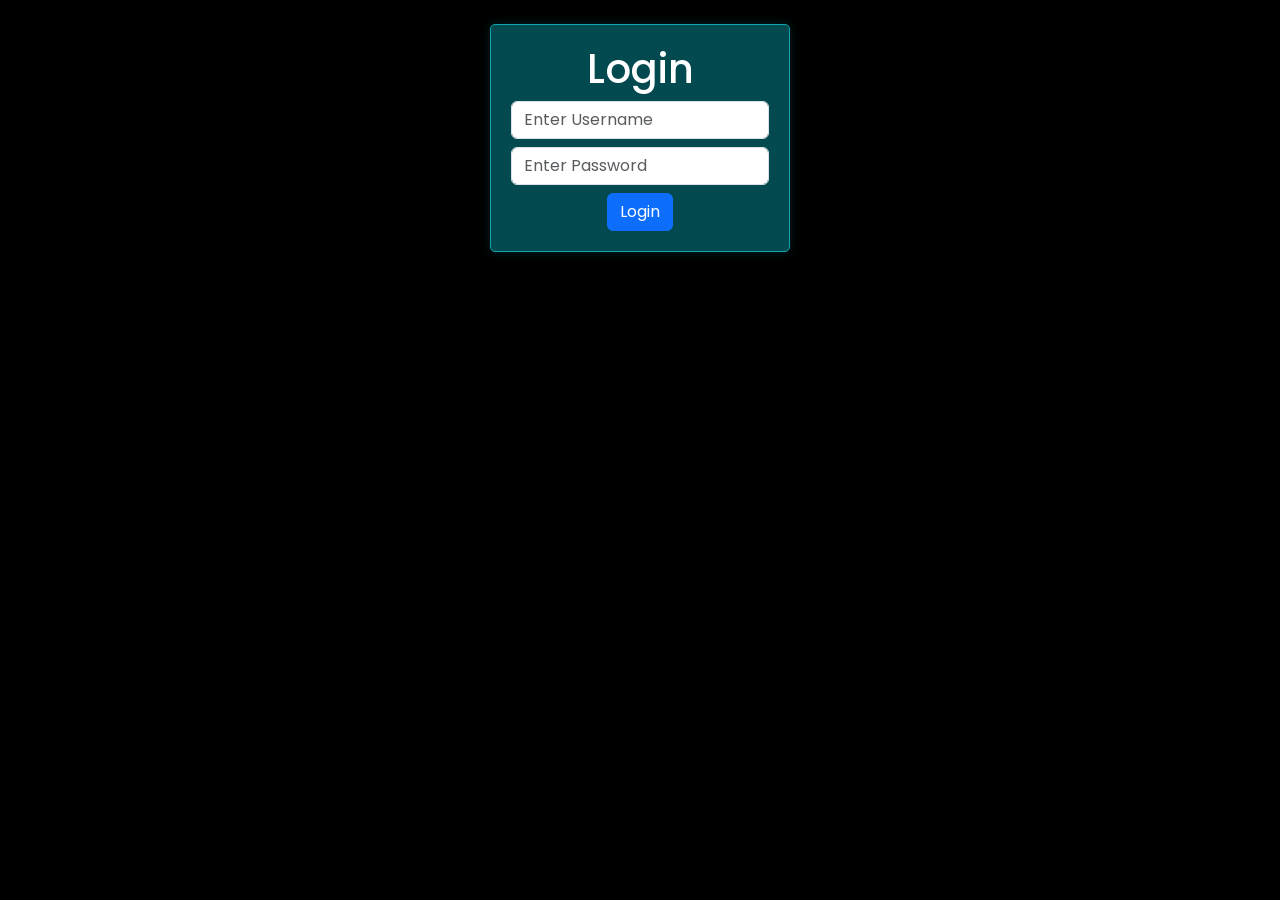
<file: index.html>
<!DOCTYPE html>
<html lang="en">
<head>
    <meta charset="UTF-8">
    <meta name="viewport" content="width=device-width, initial-scale=1.0">
    <title>Login - Finance Dashboard</title>
    <link rel="stylesheet" href="assets/css/bootstrap.min.css">
    <link rel="stylesheet" href="assets/css/styles.css">
	<link href="https://fonts.googleapis.com/css2?family=Poppins:wght@300;400;600;700&display=swap" rel="stylesheet">
</head>
<body>

    <div class="container mt-4 login-container">
        <h1>Login</h1>
        <input type="text" id="username" class="form-control mb-2" placeholder="Enter Username">
        <input type="password" id="password" class="form-control mb-2" placeholder="Enter Password">       
        <button class="btn btn-primary" onclick="login()">Login</button>
    </div>

    <script src="assets/js/js.cookie.min.js"></script>
    <script>
        function login() {
    const username = document.getElementById("username").value;
    const password = document.getElementById("password").value;

    if (username === "admin" && password === "password123") {
        Cookies.set("loggedIn", "true", { expires: 1 });
        localStorage.setItem("username", username); // ✅ Store username for dashboard
        window.location.href = "dashboard.html"; // ✅ Redirect to Dashboard
    } else {
        alert("Invalid Username or Password");
    }
}
    </script>
</body>
</html>
</file>
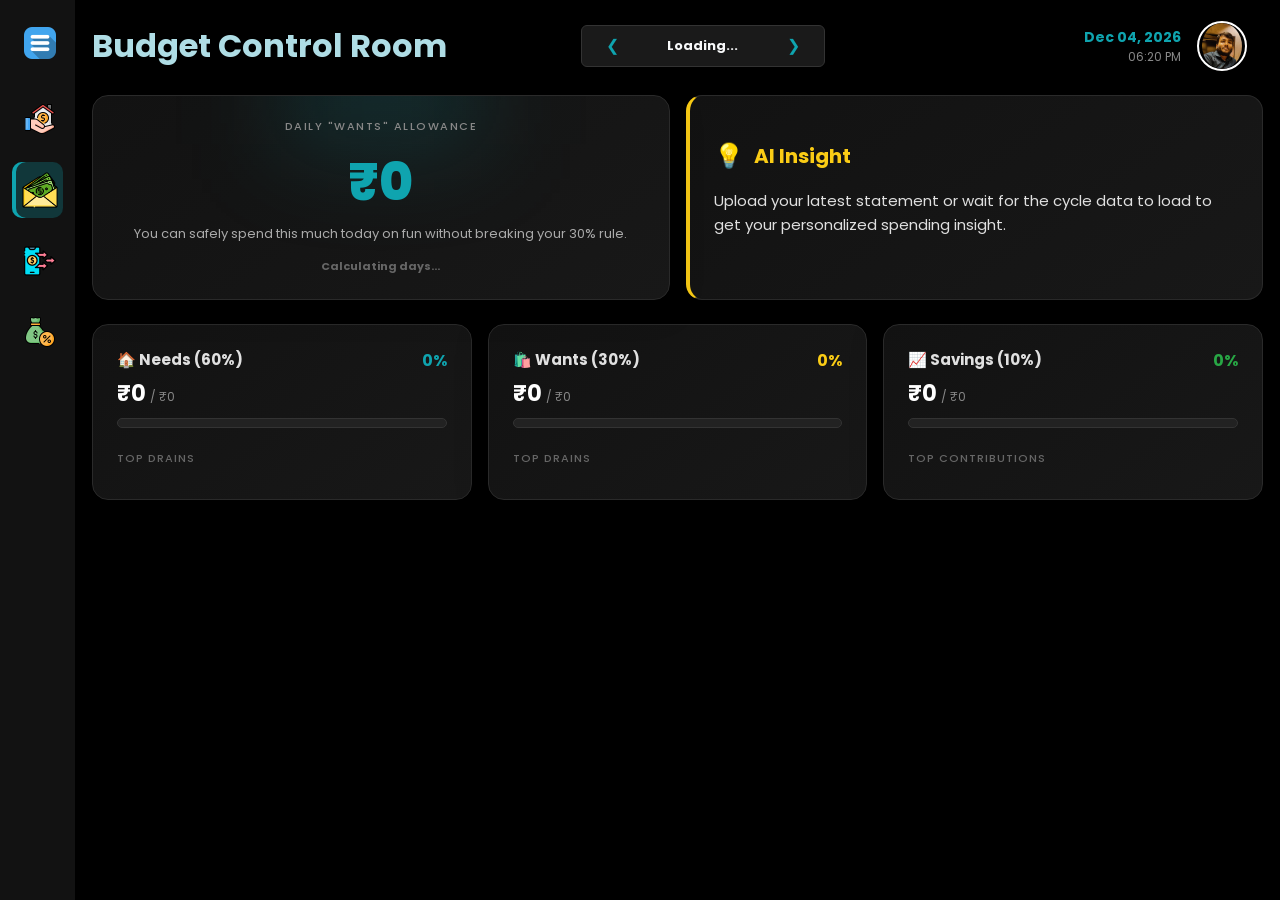
<file: budget.html>
<!DOCTYPE html>
<html lang="en">
<head>
    <meta charset="UTF-8">
    <meta name="viewport" content="width=device-width, initial-scale=1.0">
    <title>Budget Control Room</title>
    <link rel="stylesheet" href="assets/css/bootstrap.min.css">
    <link rel="stylesheet" href="assets/css/styles.css">
    <link rel="stylesheet" href="assets/css/sidebar.css">
	<link href="https://fonts.googleapis.com/css2?family=Poppins:wght@300;400;600;700&display=swap" rel="stylesheet">
    <style>
        .neo-card {
            background: linear-gradient(145deg, #121212, #181818); 
            border: 1px solid #2a2a2a; 
            border-radius: 16px; 
            box-shadow: 0 8px 32px rgba(0,0,0,0.3);
        }
        .heat-bar-container {
            background: rgba(255,255,255,0.03);
            border: 1px solid #222;
            padding: 12px;
            border-radius: 8px;
            margin-bottom: 8px;
        }
        .mini-progress {
            height: 4px; 
            background-color: #333; 
            border-radius: 5px; 
            margin-top: 6px;
        }
    </style>
</head>
<body class="dark-theme">

<div class="sidebar">
    <div class="menu-button-wrapper">
        <button class="menu-button">
            <img src="icons/menu.png" alt="Menu Icon" class="icon"> <span>Menu</span>
        </button>
    </div>
    <ul>
        <li><a href="dashboard.html"><img src="icons/dashboard.png" alt="Dashboard Icon" class="icon"> <span>Dashboard</span></a></li>
        <li><a href="budget.html" class="active"><img src="icons/salary.png" alt="Budget Icon" class="icon"> <span>Budget Control</span></a></li>
        <li><a href="transaction.html"><img src="icons/transactions.png" alt="Transactions Icon" class="icon"> <span>Transaction Tables</span></a></li>
        <li><a href="society.html"><img src="icons/society.png" alt="Society Icon" class="icon"> <span>Society Cutting</span></a></li>
    </ul>
</div>

<div class="main-content" id="mainContent">
    <div class="container-fluid mt-2"> 
        
        <div class="d-flex justify-content-between align-items-center mb-4 pt-2 pe-3">
            <h2 style="font-weight: 700; color: #AFDDE5; margin: 0;">Budget Control Room</h2>
            
            <div class="d-flex align-items-center px-3 py-1 rounded" style="background: #1A1A1A; border: 1px solid #333; box-shadow: 0 4px 10px rgba(0,0,0,0.2);">
                <button id="prevMonth" class="btn btn-sm border-0" style="color: #0FA4AF; font-size: 16px;">&#10094;</button>
                <div id="currentMonthDisplay" class="text-center text-light mx-3" style="font-size: 13px; font-weight: bold; min-width: 120px;">Loading...</div>
                <button id="nextMonth" class="btn btn-sm border-0" style="color: #0FA4AF; font-size: 16px;">&#10095;</button>
            </div>

            <div class="col-md-3 text-end d-flex justify-content-end align-items-center gap-3">
				<div class="text-end d-none d-sm-block">
				<div id="systemDate" style="font-size: 14px; font-weight: bold; color: #0FA4AF;"></div>
				<div id="systemTime" style="font-size: 12px; color: #888;"></div>
				</div>
				<div style="position: relative;">
					<button class="profile-btn" id="profileButton">
					<img src="icons/your-profile.jpg" alt="Profile" style="width: 40px; border-radius: 50%;">
					</button>
					<div class="profile-dropdown" id="profileDropdown">
						<p id="usernameDisplay">User Name</p>
						<button class="logout-button" id="logoutBtn">Logout</button>
					</div>
				</div>
			</div>
        </div>

        <div id="customCalendar" style="display: none;"></div>

        <div class="row gx-3 mb-4 align-items-stretch">
            <div class="col-md-6 mb-3 mb-md-0">
                <div class="neo-card p-4 h-100 text-center d-flex flex-column justify-content-center" style="position: relative; overflow: hidden;">
                    <div style="position: absolute; top: -50px; left: 50%; transform: translateX(-50%); width: 200px; height: 100px; background: rgba(15, 164, 175, 0.2); filter: blur(50px);"></div>
                    <h6 style="color: #888; text-transform: uppercase; letter-spacing: 1.5px; font-size: 11px; z-index: 1;">Daily "Wants" Allowance</h6>
                    <h1 id="safeToSpendTxt" style="color: #0FA4AF; font-size: 52px; font-weight: 800; margin: 10px 0; z-index: 1;">₹0</h1>
                    <p style="color: #aaa; font-size: 13px; margin: 0; z-index: 1;">You can safely spend this much today on fun without breaking your 30% rule.</p>
                    <div id="cycleDaysTxt" style="font-size: 11px; color: #666; margin-top: 15px; font-weight: bold; z-index: 1;">Calculating days...</div>
                </div>
            </div>
            
            <div class="col-md-6">
                <div class="neo-card p-4 h-100 d-flex flex-column justify-content-center" style="border-left: 4px solid #FACC15;">
                    <h5 style="color: #FACC15; font-weight: 700; display: flex; align-items: center; gap: 10px;">
                        <span style="font-size: 24px;">💡</span> AI Insight
                    </h5>
                    <p id="insightTxt" style="color: #E0E0E0; font-size: 15px; line-height: 1.6; margin-top: 10px;">
                        Upload your latest statement or wait for the cycle data to load to get your personalized spending insight.
                    </p>
                </div>
            </div>
        </div>

        <div class="row gx-3">
            <div class="col-md-4 mb-3">
                <div class="neo-card p-4 h-100">
                    <div class="d-flex justify-content-between align-items-center mb-1">
                        <span style="color: #E0E0E0; font-size: 15px; font-weight: 700;">🏠 Needs (60%)</span>
                        <span id="needsPct" style="color: #0FA4AF; font-weight: bold;">0%</span>
                    </div>
                    <div class="mb-2">
                        <span id="spentNeedsTxt" style="color: #FFF; font-size: 22px; font-weight: 700;">₹0</span>
                        <span id="limitNeedsTxt" style="color: #888; font-size: 12px;"> / ₹0</span>
                    </div>
                    <div class="progress mb-4" style="height: 10px; background-color: #222; border-radius: 10px; border: 1px solid #333;">
                        <div id="barNeeds" class="progress-bar" style="width: 0%; background: linear-gradient(90deg, #0FA4AF, #00d2ff); box-shadow: 0 0 10px rgba(15,164,175,0.4);"></div>
                    </div>
                    <h6 style="color: #666; font-size: 11px; text-transform: uppercase; letter-spacing: 1px; margin-bottom: 10px;">Top Drains</h6>
                    <div id="needsList"></div>
                </div>
            </div>

            <div class="col-md-4 mb-3">
                <div class="neo-card p-4 h-100">
                    <div class="d-flex justify-content-between align-items-center mb-1">
                        <span style="color: #E0E0E0; font-size: 15px; font-weight: 700;">🛍️ Wants (30%)</span>
                        <span id="wantsPct" style="color: #FACC15; font-weight: bold;">0%</span>
                    </div>
                    <div class="mb-2">
                        <span id="spentWantsTxt" style="color: #FFF; font-size: 22px; font-weight: 700;">₹0</span>
                        <span id="limitWantsTxt" style="color: #888; font-size: 12px;"> / ₹0</span>
                    </div>
                    <div class="progress mb-4" style="height: 10px; background-color: #222; border-radius: 10px; border: 1px solid #333;">
                        <div id="barWants" class="progress-bar" style="width: 0%; background: linear-gradient(90deg, #FACC15, #ff9f43); box-shadow: 0 0 10px rgba(250,204,21,0.4);"></div>
                    </div>
                    <h6 style="color: #666; font-size: 11px; text-transform: uppercase; letter-spacing: 1px; margin-bottom: 10px;">Top Drains</h6>
                    <div id="wantsList"></div>
                </div>
            </div>

            <div class="col-md-4 mb-3">
                <div class="neo-card p-4 h-100">
                    <div class="d-flex justify-content-between align-items-center mb-1">
                        <span style="color: #E0E0E0; font-size: 15px; font-weight: 700;">📈 Savings (10%)</span>
                        <span id="savingsPct" style="color: #28A745; font-weight: bold;">0%</span>
                    </div>
                    <div class="mb-2">
                        <span id="spentSavingsTxt" style="color: #FFF; font-size: 22px; font-weight: 700;">₹0</span>
                        <span id="limitSavingsTxt" style="color: #888; font-size: 12px;"> / ₹0</span>
                    </div>
                    <div class="progress mb-4" style="height: 10px; background-color: #222; border-radius: 10px; border: 1px solid #333;">
                        <div id="barSavings" class="progress-bar" style="width: 0%; background: linear-gradient(90deg, #28A745, #20c997); box-shadow: 0 0 10px rgba(40,167,69,0.4);"></div>
                    </div>
                    <h6 style="color: #666; font-size: 11px; text-transform: uppercase; letter-spacing: 1px; margin-bottom: 10px;">Top Contributions</h6>
                    <div id="savingsList"></div>
                </div>
            </div>
        </div>

    </div>
<script>
// Clock Script
function updateDateTime() {
    const now = new Date();
    const dateOptions = { day: '2-digit', month: 'short', year: 'numeric' };
    const timeOptions = { hour: '2-digit', minute: '2-digit', hour12: true };
    const sysDate = document.getElementById("systemDate");
    const sysTime = document.getElementById("systemTime");
    if (sysDate) sysDate.textContent = now.toLocaleDateString('en-US', dateOptions);
    if (sysTime) sysTime.textContent = now.toLocaleTimeString('en-US', timeOptions);
}
setInterval(updateDateTime, 1000);
updateDateTime();
</script>
<script src="assets/js/main/profile-btn.js"></script>
<script src="assets/js/js.cookie.min.js"></script>
<script src="assets/js/xlsx.full.min.js"></script>
<script src="assets/js/main/calendar.js"></script> 
<script src="assets/js/main/app.js"></script>
<script src="assets/js/main/budget.js"></script> 

</body>
</html>
</file>
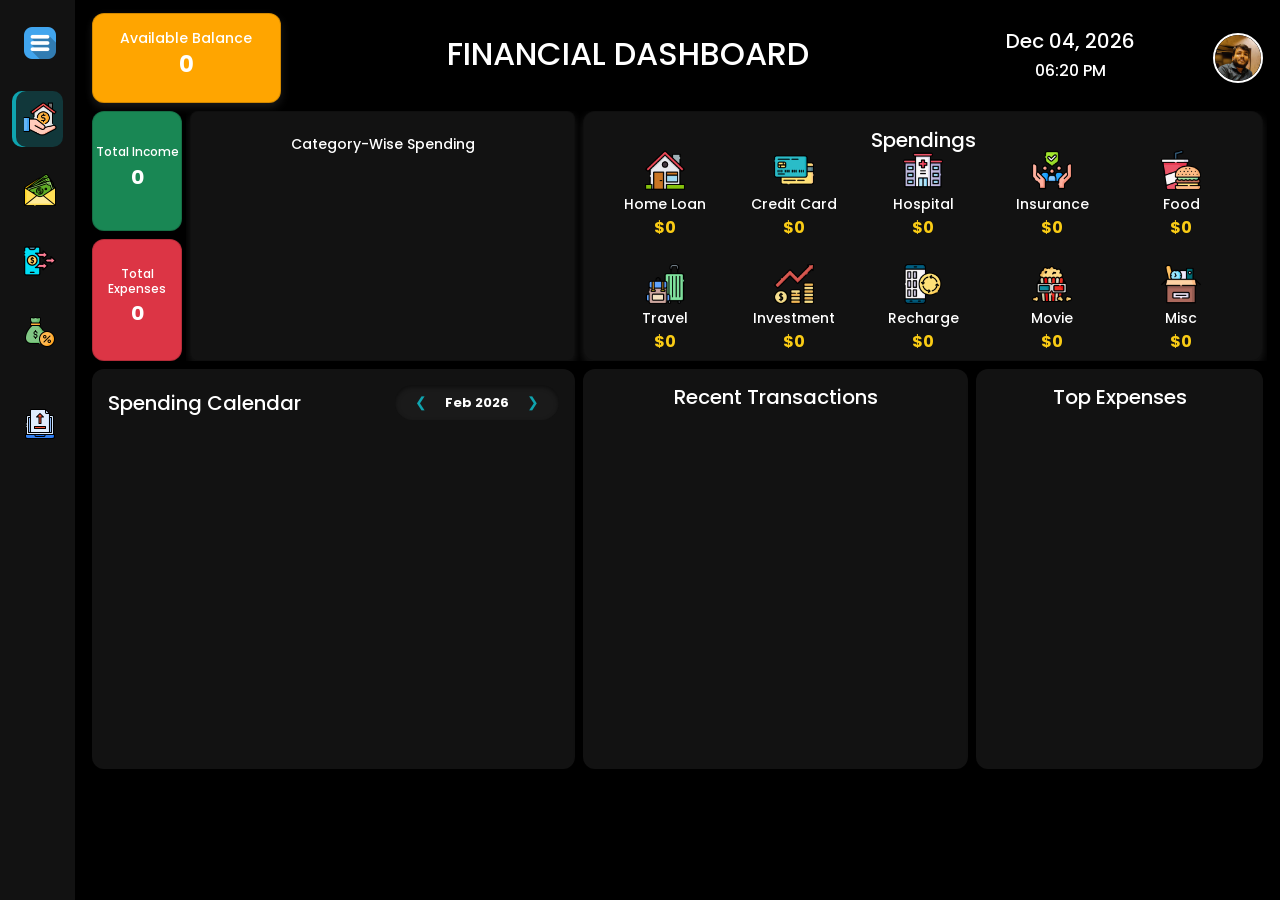
<file: dashboard.html>
﻿<!DOCTYPE html>
<html lang="en">
<head>
    <meta charset="UTF-8">
    <meta name="viewport" content="width=device-width, initial-scale=1.0">
    <title>Finance Dashboard</title>
    <link rel="stylesheet" href="assets/css/bootstrap.min.css">
    <link rel="stylesheet" href="assets/css/styles.css">
    <link rel="stylesheet" href="assets/css/sidebar.css">
    <link rel="stylesheet" href="assets/css/summary-card.css">
	<link href="https://fonts.googleapis.com/css2?family=Poppins:wght@300;400;600;700&display=swap" rel="stylesheet">
</head>
<body class="dark-theme">

<div class="sidebar">
    <div class="menu-button-wrapper">
        <button class="menu-button">
            <img src="icons/menu.png" alt="Menu Icon" class="icon"> <span>Menu</span>
        </button>
    </div>

    <ul>
        <li><a href="dashboard.html" class="active"><img src="icons/dashboard.png" alt="Dashboard Icon" class="icon"> <span>Dashboard</span></a></li>
		<li><a href="budget.html"><img src="icons/salary.png" alt="Budget Icon" class="icon"> <span>Budget Control</span></a></li>
        <li><a href="transaction.html"><img src="icons/transactions.png" alt="Transactions Icon" class="icon"> <span>Transaction Tables</span></a></li>
        <li><a href="society.html"><img src="icons/society.png" alt="Society Icon" class="icon"> <span>Society Cutting</span></a></li>
    </ul>

    <div class="upload-section mt-3">
        <h5 id="uploadTrigger">
            <img src="icons/upload.png" alt="Upload Icon" class="icon"> 
            <span class="upload-text">Upload File</span>
        </h5>
        <input type="file" id="excelFile" class="form-control" accept=".xls,.xlsx,.json" style="display: none;" />
    </div>

    <div class="filter-section mt-4">
        <label for="categoryFilter">Category</label>
        <select id="categoryFilter" class="form-control">
            <option value="">All Categories</option>
        </select>
    </div>
</div>

<div class="main-content">
    <div class="container-fluid mt-2"> 
        <div class="row align-items-center gx-2">
            <div class="col-md-2 text-center">
                <div class="card" style="background-color: orange; color: white;">
                    <div class="card-body text-center">
                        <h5 style="font-size: 14px; margin-bottom: 5px;">Available Balance</h5>
                        <h3 id="netBalance" style="font-size: 22px; font-weight: bold;">0</h3>
                    </div>
                </div>       
            </div>
            <div class="col-md-7 text-center">
                <h2>FINANCIAL DASHBOARD</h2>
            </div>
            <div class="col-md-2 text-center">
                <h5 id="systemDate"></h5>
                <h6 id="systemTime"></h6>
            </div>
            <div class="col-md-1 text-end">
                <button class="profile-btn" id="profileButton">
                    <img src="icons/your-profile.jpg" alt="Profile">
                </button>
                <div class="profile-dropdown" id="profileDropdown">
                    <p id="usernameDisplay">User Name</p>
                    <button class="logout-button" id="logoutBtn">Logout</button>
                </div>
            </div>
        </div>
    </div>

    <div class="container-fluid mt-2">
        <div class="row align-items-stretch gx-2">
            <div class="col-md-1 d-flex flex-column reduced-chart-height">
                <div class="card bg-success text-white flex-fill mb-2">
                    <div class="card-body d-flex flex-column text-center">
                        <h5 style="font-size: 12px; margin-bottom: 5px;">Total Income</h5>
                        <h3 id="totalIncome" style="font-size: 20px; font-weight: bold;">0</h3>
                    </div>
                </div>
                <div class="card bg-danger text-white flex-fill">
                    <div class="card-body d-flex flex-column text-center">
                        <h5 style="font-size: 12px; margin-bottom: 5px;">Total Expenses</h5>
                        <h3 id="totalExpenses" style="font-size: 20px; font-weight: bold;">0</h3>
                    </div>
                </div>
            </div>
            
            <div class="col-md-4 d-flex flex-column spending-column">
                <div class="card chart-container categoryChart-container">
                    <div class="card-body d-flex flex-column">
                        <h5 class="card-title text-center">Category-Wise Spending</h5>
                        <canvas id="categoryChart"></canvas>
                    </div>           
                </div>
            </div>

            <div class="col-md-7 d-flex flex-column spending-column">
                <div class="card flex-fill">
                    <div class="card-body d-flex flex-column">
                        <h5 class="card-title text-center">Spendings</h5>
                        <div class="container-fluid spending-grid flex-grow-1">
                            <div class="row">
                                <div class="col custom-width spending-cell">
                                    <img src="icons/home-loan.png" class="spending-icon" alt="Home Loan">
                                    <h6>Home Loan</h6>
                                    <p id="HOME LOAN">$0</p>
                                </div>
                                <div class="col custom-width spending-cell">
                                    <img src="icons/credit-card.png" class="spending-icon" alt="Credit Card">
                                    <h6>Credit Card</h6>
                                    <p id="CREDIT CARD">$0</p>
                                </div>
                                <div class="col custom-width spending-cell">
                                    <img src="icons/hospital.png" class="spending-icon" alt="Hospital">
                                    <h6>Hospital</h6>
                                    <p id="HOSPITAL">$0</p>
                                </div>
                                <div class="col custom-width spending-cell">
                                    <img src="icons/insurance.png" class="spending-icon" alt="Insurance">
                                    <h6>Insurance</h6>
                                    <p id="INSURANCE">$0</p>
                                </div>
                                <div class="col custom-width spending-cell">
                                    <img src="icons/food.png" class="spending-icon" alt="Food">
                                    <h6>Food</h6>
                                    <p id="FOOD">$0</p>
                                </div>      
                            </div>
                            <div class="row">
                                <div class="col custom-width spending-cell">
                                    <img src="icons/travel.png" class="spending-icon" alt="Travel">
                                    <h6>Travel</h6>
                                    <p id="TRAVEL">$0</p>
                                </div>
                                <div class="col custom-width spending-cell">
                                    <img src="icons/investment.png" class="spending-icon" alt="Investment">
                                    <h6>Investment</h6>
                                    <p id="INVESTMENT">$0</p>
                                </div>
                                <div class="col custom-width spending-cell">
                                    <img src="icons/recharge.png" class="spending-icon" alt="Recharge">
                                    <h6>Recharge</h6>
                                    <p id="RECHARGE">$0</p>
                                </div>
                                <div class="col custom-width spending-cell">
                                    <img src="icons/movie.png" class="spending-icon" alt="Movie">
                                    <h6>Movie</h6>
                                    <p id="MOVIE">$0</p>
                                </div>
                                <div class="col custom-width spending-cell">
                                    <img src="icons/misc.png" class="spending-icon" alt="Misc">
                                    <h6>Misc</h6>
                                    <p id="MISC">$0</p>
                                </div>
                            </div>
                        </div>
                    </div>
                </div>
            </div>
        </div>
    </div>

<div class="container-fluid mt-2">
        <div class="row align-items-stretch gx-2">
            <div class="col-md-5 d-flex flex-column">
                <div class="card flex-fill fixed-height-card">
                    <div class="card-body d-flex flex-column">
                        <div class="d-flex justify-content-between align-items-center mb-2">
                            <h5 class="card-title m-0">Spending Calendar</h5>
                            <div class="calendar-nav">
                                <button id="prevMonth" class="nav-btn">&#10094;</button>
                                <span id="currentMonthDisplay" class="month-display">Feb 2026</span>
                                <button id="nextMonth" class="nav-btn">&#10095;</button>
                            </div>
                        </div>
                        <div id="customCalendar" class="calendar-wrapper"></div>
                    </div>
                </div>
            </div>

            <div class="col-md-4 d-flex flex-column">
                <div class="card flex-fill fixed-height-card">
                    <div class="card-body d-flex flex-column p-3">
                        <h5 class="card-title text-center mb-3">Recent Transactions</h5>
                        <div class="scrollable-list">
                            <ul id="last6Spendings" class="m-0 p-0">
                                </ul>
                        </div>
                    </div>
                </div>
            </div>

            <div class="col-md-3 d-flex flex-column">
                <div class="card flex-fill fixed-height-card">
                    <div class="card-body d-flex flex-column p-3">
                        <h5 class="card-title text-center mb-3">Top Expenses</h5>
                        <div class="scrollable-list">
                            <ul id="topExpensesList" class="m-0 p-0">
                                </ul>
                        </div>
                    </div>
                </div>
            </div>
        </div>
    </div>
</div>

<script>
function updateDateTime() {
    const now = new Date();
    const dateOptions = { day: '2-digit', month: 'short', year: 'numeric' };
    const timeOptions = { hour: '2-digit', minute: '2-digit', hour12: true };
    const sysDate = document.getElementById("systemDate");
    const sysTime = document.getElementById("systemTime");
    
    if (sysDate) sysDate.textContent = now.toLocaleDateString('en-US', dateOptions);
    if (sysTime) sysTime.textContent = now.toLocaleTimeString('en-US', timeOptions);
}
setInterval(updateDateTime, 1000);
updateDateTime();

// Make Upload Button Work
const uploadBtn = document.getElementById("uploadTrigger");
if (uploadBtn) {
    uploadBtn.addEventListener("click", function() {
        document.getElementById("excelFile").click(); 
    });
}

// Make Excel/JSON loading trigger when a file is selected
const excelInput = document.getElementById("excelFile");
if (excelInput) {
    excelInput.addEventListener("change", function(event) {
        if (typeof loadExcel === "function") {
            loadExcel(event);
        }
    });
}
</script>

<script src="assets/js/chart.umd.min.js"></script>
<script src="assets/js/js.cookie.min.js"></script>
<script src="assets/js/xlsx.full.min.js"></script>
<script src="assets/js/main/calendar.js"></script>
<script src="assets/js/main/transactions.js"></script>
<script src="assets/js/main/app.js"></script>
<script src="assets/js/main/filters.js"></script>
<script src="assets/js/main/summary.js"></script>
<script src="assets/js/main/dashboard-charts.js"></script>
<script src="assets/js/main/profile-btn.js"></script>

</body>
</html>
</file>
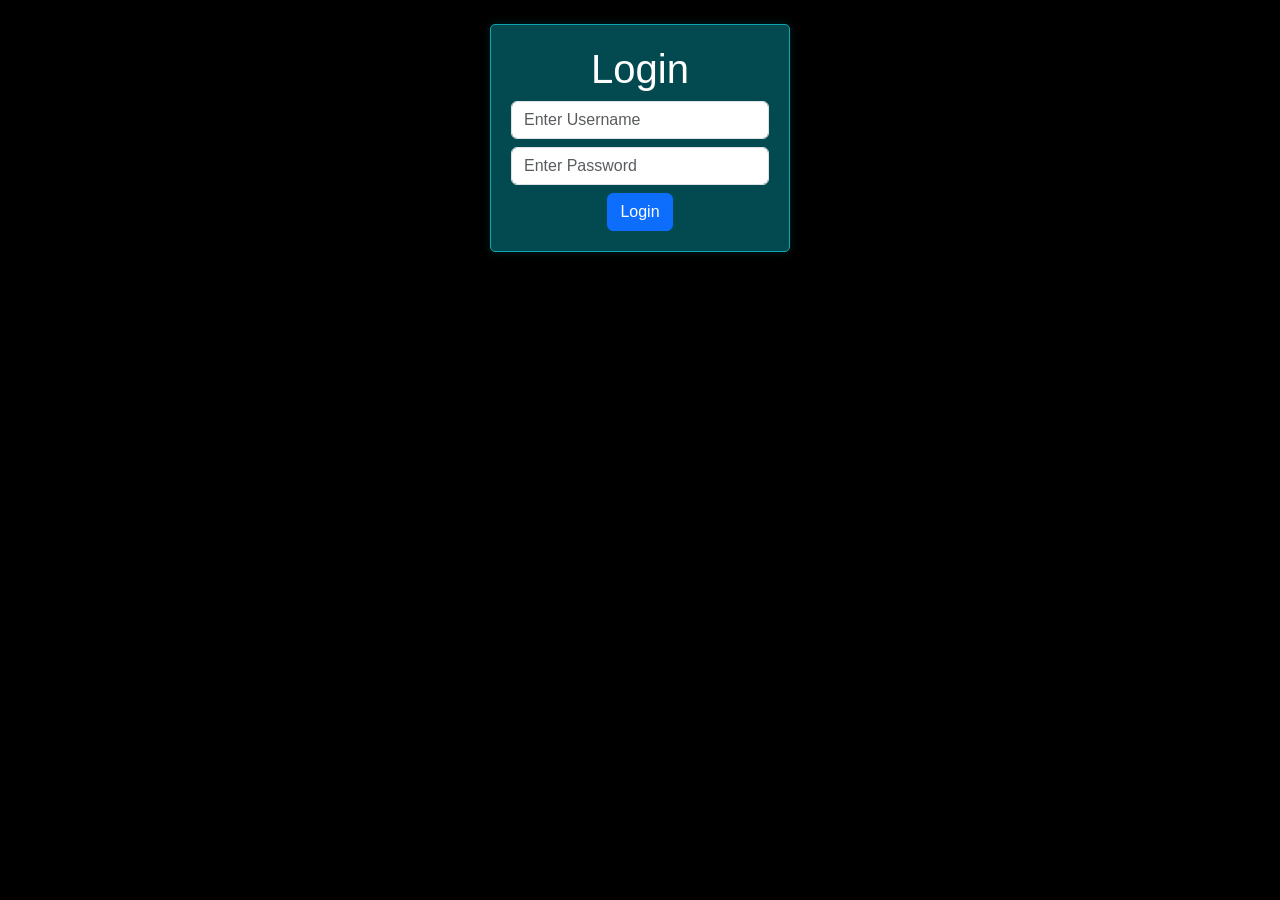
<file: login.html>
<!DOCTYPE html>
<html lang="en">
<head>
    <meta charset="UTF-8">
    <meta name="viewport" content="width=device-width, initial-scale=1.0">
    <title>Login - Finance Dashboard</title>
    <link rel="stylesheet" href="assets/css/bootstrap.min.css">
    <link rel="stylesheet" href="assets/css/styles.css">
</head>
<body>

    <div class="container mt-4 login-container">
        <h1>Login</h1>
        <input type="text" id="username" class="form-control mb-2" placeholder="Enter Username">
        <input type="password" id="password" class="form-control mb-2" placeholder="Enter Password">       
        <button class="btn btn-primary" onclick="login()">Login</button>
    </div>

    <script src="assets/js/js.cookie.min.js"></script>
    <script>
        function login() {
    const username = document.getElementById("username").value;
    const password = document.getElementById("password").value;

    if (username === "admin" && password === "password123") {
        Cookies.set("loggedIn", "true", { expires: 1 });
        localStorage.setItem("username", username); // ✅ Store username for dashboard
        window.location.href = "dashboard.html"; // ✅ Redirect to Dashboard
    } else {
        alert("Invalid Username or Password");
    }
}
    </script>
</body>
</html>
</file>
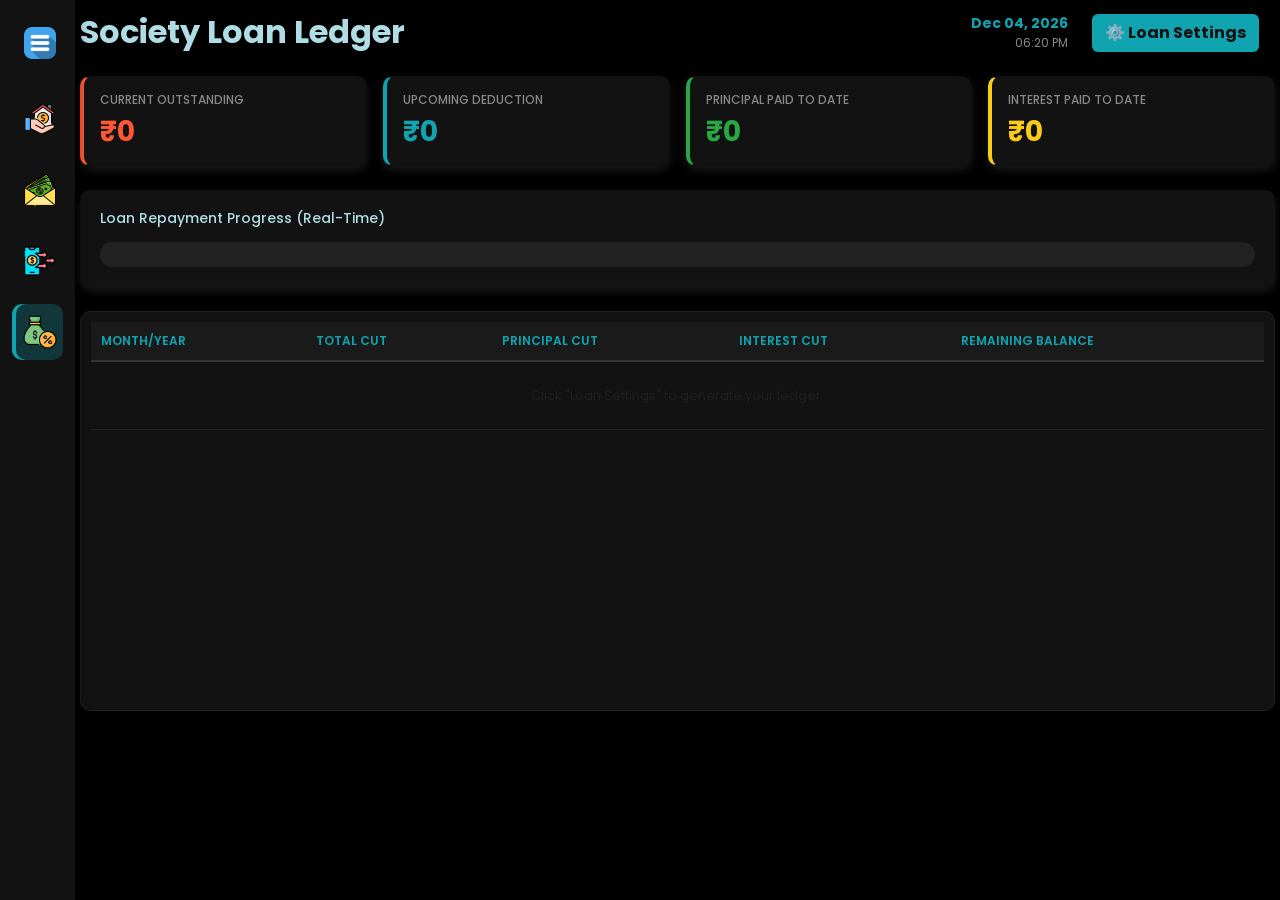
<file: society.html>
<!DOCTYPE html>
<html lang="en">
<head>
    <meta charset="UTF-8">
    <meta name="viewport" content="width=device-width, initial-scale=1.0">
    <title>Loan Summary</title>
    <link rel="stylesheet" href="assets/css/bootstrap.min.css">
    <link rel="stylesheet" href="assets/css/styles.css">
    <link rel="stylesheet" href="assets/css/sidebar.css">
	<link href="https://fonts.googleapis.com/css2?family=Poppins:wght@300;400;600;700&display=swap" rel="stylesheet">
</head>
<body class="dark-theme">

<div class="sidebar">
    <div class="menu-button-wrapper">
        <button class="menu-button">
            <img src="icons/menu.png" alt="Menu Icon" class="icon"> <span>Menu</span>
        </button>
    </div>

    <ul>
        <li><a href="dashboard.html"><img src="icons/dashboard.png" alt="Dashboard Icon" class="icon"> <span>Dashboard</span></a></li>
		<li><a href="budget.html"><img src="icons/salary.png" alt="Budget Icon" class="icon"> <span>Budget Control</span></a></li>
        <li><a href="transaction.html"><img src="icons/transactions.png" alt="Transactions Icon" class="icon"> <span>Transaction Tables</span></a></li>
        <li><a href="society.html" class="active"><img src="icons/society.png" alt="Society Icon" class="icon"> <span>Society Cutting</span></a></li>
    </ul>
</div>
<div class="main-content" id="mainContent">
        <div class="d-flex justify-content-between align-items-center mb-4 pt-2 pe-3">
			<div class="d-flex align-items-center">
				<h2 style="font-weight: 700; color: #AFDDE5; margin: 0;">Society Loan Ledger</h2>
		</div>   
            <div class="text-end d-flex align-items-center gap-4">
                <div class="text-end d-none d-sm-block">
                    <div id="systemDate" style="font-size: 14px; font-weight: bold; color: #0FA4AF;"></div>
                    <div id="systemTime" style="font-size: 12px; color: #888;"></div>
                </div>
                <button class="btn" style="background-color: #0FA4AF; color: #121212; font-weight: bold;" data-bs-toggle="collapse" data-bs-target="#loanConfigPanel">
                    ⚙️ Loan Settings
                </button>
            </div>
        </div>

        <div class="collapse mb-4" id="loanConfigPanel">
            <div class="card p-4" style="background: #1A1A1A; border: 1px solid #333; border-radius: 12px;">
                <h5 style="color: #0FA4AF; margin-bottom: 20px;">Loan Parameters</h5>
                <div class="row g-3">
                    <div class="col-md-3">
                        <label class="form-label" style="font-size: 12px; color: #E0E0E0;">Initial Loan Amount</label>
                        <input type="number" id="cfgLoanAmount" class="form-control modern-input" value="1233000">
                    </div>
                    <div class="col-md-3">
                        <label class="form-label" style="font-size: 12px; color: #E0E0E0;">Loan Start Date</label>
                        <input type="month" id="cfgStartDate" class="form-control modern-input" value="2021-04">
                    </div>
                    <div class="col-md-3">
                        <label class="form-label" style="font-size: 12px; color: #E0E0E0;">Monthly Principal Cut</label>
                        <input type="number" id="cfgPrincipal" class="form-control modern-input" value="12400">
                    </div>
                    <div class="col-md-3">
                        <label class="form-label" style="font-size: 12px; color: #E0E0E0;">Initial Interest Rate (%)</label>
                        <input type="number" step="0.1" id="cfgInitialRate" class="form-control modern-input" value="10.0">
                    </div>
                    <div class="col-md-3">
                        <label class="form-label" style="font-size: 12px; color: #E0E0E0;">Rate Change Date</label>
                        <input type="month" id="cfgChangeDate" class="form-control modern-input" value="2024-04">
                    </div>
                    <div class="col-md-3">
                        <label class="form-label" style="font-size: 12px; color: #E0E0E0;">New Interest Rate (%)</label>
                        <input type="number" step="0.1" id="cfgNewRate" class="form-control modern-input" value="9.0">
                    </div>
                    <div class="col-md-6 d-flex align-items-end">
                        <div class="w-100 p-2 rounded" style="background: #121212; border: 1px dashed #444;">
                            <div class="d-flex justify-content-between text-center gap-2">
                                <div>
                                    <label style="font-size: 11px; color: #AFDDE5;">Shares</label>
                                    <input type="number" id="cfgShares" class="form-control modern-input p-1 text-center" value="1000" style="font-size: 12px;">
                                </div>
                                <div>
                                    <label style="font-size: 11px; color: #AFDDE5;">Savings</label>
                                    <input type="number" id="cfgSavings" class="form-control modern-input p-1 text-center" value="300" style="font-size: 12px;">
                                </div>
                                <div>
                                    <label style="font-size: 11px; color: #AFDDE5;">C D</label>
                                    <input type="number" id="cfgCd" class="form-control modern-input p-1 text-center" value="500" style="font-size: 12px;">
                                </div>
                                <div>
                                    <label style="font-size: 11px; color: #AFDDE5;">Charges</label>
                                    <input type="number" id="cfgCharges" class="form-control modern-input p-1 text-center" value="20" style="font-size: 12px;">
                                </div>
                            </div>
                        </div>
                    </div>
                </div>
                <div class="mt-3 text-end">
                    <button class="btn fw-bold px-4" style="background-color: #0FA4AF; color: #121212;" onclick="generateLedger()">Generate & Save Ledger</button>
                </div>
            </div>
        </div>

        <div class="row gx-3 mb-4">
            <div class="col-md-3">
                <div class="card p-3" style="background: #121212; border-left: 4px solid #FF5733; border-radius: 10px;">
                    <h6 style="color: #888; font-size: 12px; text-transform: uppercase;">Current Outstanding</h6>
                    <h3 id="socOutstanding" style="color: #FF5733; font-weight: bold; margin: 0;">₹0</h3>
                </div>
            </div>
            <div class="col-md-3">
                <div class="card p-3" style="background: #121212; border-left: 4px solid #0FA4AF; border-radius: 10px;">
                    <h6 style="color: #888; font-size: 12px; text-transform: uppercase;">Upcoming Deduction</h6>
                    <h3 id="socEmi" style="color: #0FA4AF; font-weight: bold; margin: 0;">₹0</h3>
                </div>
            </div>
            <div class="col-md-3">
                <div class="card p-3" style="background: #121212; border-left: 4px solid #28A745; border-radius: 10px;">
                    <h6 style="color: #888; font-size: 12px; text-transform: uppercase;">Principal Paid to Date</h6>
                    <h3 id="socPrincipalPaid" style="color: #28A745; font-weight: bold; margin: 0;">₹0</h3>
                </div>
            </div>
            <div class="col-md-3">
                <div class="card p-3" style="background: #121212; border-left: 4px solid #FACC15; border-radius: 10px;">
                    <h6 style="color: #888; font-size: 12px; text-transform: uppercase;">Interest Paid to Date</h6>
                    <h3 id="socInterestPaid" style="color: #FACC15; font-weight: bold; margin: 0;">₹0</h3>
                </div>
            </div>
        </div>

        <div class="card mb-4" style="background: #121212; border: none; border-radius: 10px; padding: 20px;">
            <h6 style="color: #AFDDE5; font-size: 14px; margin-bottom: 15px;">Loan Repayment Progress (Real-Time)</h6>
            <div class="progress" style="height: 25px; background-color: #222; border-radius: 12px;">
                <div id="socProgressBar" class="progress-bar progress-bar-striped progress-bar-animated" role="progressbar" style="width: 0%; background-color: #0FA4AF; color: #121212; font-weight: bold; font-size: 12px;">
                    0% Paid
                </div>
            </div>
        </div>

        <div class="table-wrapper" style="height: 400px; overflow-y: auto; background: #121212; border-radius: 10px; padding: 10px;">
            <table class="modern-table" style="width: 100%; text-align: left;">
                <thead style="position: sticky; top: 0; background: #1A1A1A; z-index: 5;">
                    <tr>
                        <th style="padding: 10px; color: #0FA4AF;">Month/Year</th>
                        <th style="padding: 10px; color: #0FA4AF;">Total Cut</th>
                        <th style="padding: 10px; color: #0FA4AF;">Principal Cut</th>
                        <th style="padding: 10px; color: #0FA4AF;">Interest Cut</th>
                        <th style="padding: 10px; color: #0FA4AF;">Remaining Balance</th>
                    </tr>
                </thead>
                <tbody id="societyTableBody">
                    <tr><td colspan="5" class="text-center text-muted py-4">Click "Loan Settings" to generate your ledger.</td></tr>
                </tbody>
            </table>
        </div>
    </div>

    <script>
        // System Clock
        function updateDateTime() {
            const now = new Date();
            const dateOptions = { day: '2-digit', month: 'short', year: 'numeric' };
            const timeOptions = { hour: '2-digit', minute: '2-digit', hour12: true };
            
            const sysDate = document.getElementById("systemDate");
            const sysTime = document.getElementById("systemTime");
            
            if (sysDate) sysDate.textContent = now.toLocaleDateString('en-US', dateOptions);
            if (sysTime) sysTime.textContent = now.toLocaleTimeString('en-US', timeOptions);
        }
        setInterval(updateDateTime, 1000);
        updateDateTime(); 
    </script>
	<script src="https://cdn.jsdelivr.net/npm/bootstrap@5.3.0/dist/js/bootstrap.bundle.min.js"></script>
    <script src="assets/js/main/society.js"></script>
	<script src="assets/js/main/app.js"></script>
</body>
</html>
</file>
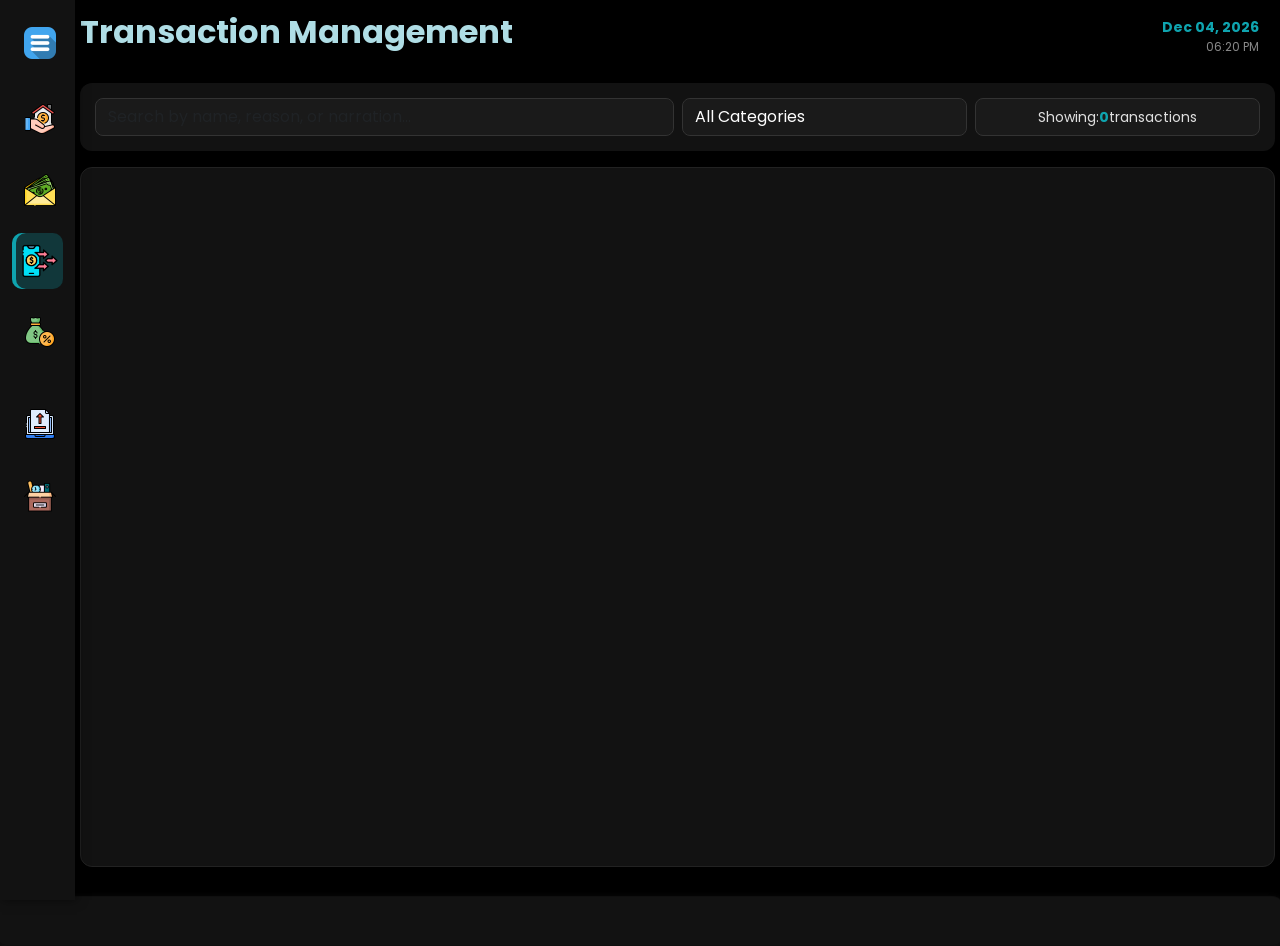
<file: transaction.html>
<!DOCTYPE html>
<html lang="en">
<head>
    <meta charset="UTF-8">
    <meta name="viewport" content="width=device-width, initial-scale=1.0">
    <title>Transaction Tables</title>
    <link rel="stylesheet" href="assets/css/bootstrap.min.css">
    <link rel="stylesheet" href="assets/css/styles.css">
    <link rel="stylesheet" href="assets/css/sidebar.css">
	<link href="https://fonts.googleapis.com/css2?family=Poppins:wght@300;400;600;700&display=swap" rel="stylesheet">
</head>
<body class="dark-theme">

<div class="sidebar">
    <div class="menu-button-wrapper">
        <button class="menu-button">
            <img src="icons/menu.png" alt="Menu Icon" class="icon"> <span>Menu</span>
        </button>
    </div>

    <ul>
        <li><a href="dashboard.html"><img src="icons/dashboard.png" alt="Dashboard Icon" class="icon"> <span>Dashboard</span></a></li>
		<li><a href="budget.html"><img src="icons/salary.png" alt="Budget Icon" class="icon"> <span>Budget Control</span></a></li>
        <li><a href="transaction.html" class="active"><img src="icons/transactions.png" alt="Transactions Icon" class="icon"> <span>Transaction Tables</span></a></li>
        <li><a href="society.html"><img src="icons/society.png" alt="Society Icon" class="icon"> <span>Society Cutting</span></a></li>
    </ul>

    <div class="upload-section mt-3">
        <h5 id="uploadTrigger">
            <img src="icons/upload.png" alt="Upload Icon" class="icon"> 
            <span class="upload-text">Upload File</span>
        </h5>
        <input type="file" id="excelFile" class="form-control" accept=".xls,.xlsx,.json" style="display: none;" />
    </div>

    <div class="upload-section mt-3">
        <h5 id="backupTrigger">
            <img src="icons/misc.png" alt="Backup Icon" class="icon"> 
            <span class="upload-text">Backup Data</span>
        </h5>
    </div>
</div>

<div class="main-content" id="mainContent">
    <div class="d-flex justify-content-between align-items-center mb-4 pt-2 pe-3">
        <h2 style="font-weight: 700; color: #AFDDE5;">Transaction Management</h2>
        <div class="text-end">
            <div id="systemDate" style="font-size: 14px; font-weight: bold; color: #0FA4AF;"></div>
            <div id="systemTime" style="font-size: 12px; color: #888;"></div>
        </div>
    </div>

    <div class="control-panel">
        <div class="row gx-2">
            <div class="col-md-6">
                <input type="text" id="tableSearch" class="form-control modern-input" placeholder="Search by name, reason, or narration...">
            </div>
            <div class="col-md-3">
                <select id="tableCategoryFilter" class="form-control modern-input">
                    <option value="">All Categories</option>
                    <option value="Uncategorized">⚠️ Uncategorized Only</option>
                    </select>
            </div>
            <div class="col-md-3">
                <div class="data-counter">
                    Showing: <span id="rowCount" style="color:#0FA4AF; font-weight:bold;">0</span> transactions
                </div>
            </div>
        </div>
    </div>

    <div class="table-wrapper mt-3">
        <table class="modern-table">
            <thead id="tableHeader">
                </thead>
            <tbody id="transactionTable">
                </tbody>
        </table>
    </div>
</div>

    <div class="row align-items-stretch gx-2">
        <div class="card mt-4 w-100">
            <div class="card-body">
                <table class="table table-striped">
                    <thead id="tableHeader"></thead>
                    <tbody id="transactionTable"></tbody>
                </table>
            </div>
        </div>
    </div>
</div>

<script>
function updateDateTime() {
    const now = new Date();
    const dateOptions = { day: '2-digit', month: 'short', year: 'numeric' };
    const timeOptions = { hour: '2-digit', minute: '2-digit', hour12: true };
    document.getElementById("systemDate").textContent = now.toLocaleDateString('en-US', dateOptions);
    document.getElementById("systemTime").textContent = now.toLocaleTimeString('en-US', timeOptions);
}
setInterval(updateDateTime, 1000);
updateDateTime();

// Make Upload Button Work
document.getElementById("uploadTrigger").addEventListener("click", function() {
    document.getElementById("excelFile").click(); 
});

// Make Excel/JSON loading trigger when a file is selected
document.getElementById("excelFile").addEventListener("change", function(event) {
    if (typeof loadExcel === "function") {
        loadExcel(event);
    }
});

// Make Backup Button Work
document.getElementById("backupTrigger").addEventListener("click", function() {
    if (typeof downloadBackup === "function") {
        downloadBackup();
    }
});
</script>
<script src="assets/js/xlsx.full.min.js"></script>
<script src="assets/js/main/transactions.js"></script>
<script src="assets/js/main/app.js"></script>
<script src="assets/js/main/filters.js"></script>
<script src="assets/js/main/profile-btn.js"></script>
<script src="assets/js/js.cookie.min.js"></script>
</body>
</html>
</file>
<file: assets/css/styles.css>
/* =========================================
   1. GLOBAL STYLES
   ========================================= */
body {
    background-color: #000000; /* Pure Black */
    color: #FFFFFF;
    font-family: 'Poppins', sans-serif;
    margin: 0;
    padding: 0;
}

.main-content {
    margin-left: 75px; /* Matches new collapsed sidebar width */
    padding: 5px;
    background-color: #000000;
    color: #FFFFFF;
    transition: margin-left 0.4s cubic-bezier(0.25, 1, 0.5, 1); /* Matches sidebar glide */
}

.main-content.shifted {
    margin-left: 260px; /* Matches new expanded sidebar width */
}

/* =========================================
   2. REUSABLE COMPONENTS (Cards, Tables)
   ========================================= */
.card {
    background-color: #121212; /* Dark gray */
    color: #FFFFFF;
    border-radius: 12px;
    box-shadow: 0 4px 10px rgba(255, 255, 255, 0.1);
}

.table {
    border-collapse: collapse;
    width: 100%;
    font-size: 12px;
    background-color: #121212;
    color: #AFDDE5;
}

.table th, .table td {
    border: 1px solid #444;
    padding: 6px;
    text-align: center;
}

.table th {
    background-color: #2A2A2A;
    color: #FFFFFF;
    font-weight: bold;
}

.table-container {
     width: 100%;
}

/* =========================================
   3. DASHBOARD CHARTS
   ========================================= */
.categoryChart-container .card-body {
    padding: 10px !important;
    display: flex;
    flex-direction: column;
    justify-content: center;
    align-items: center;
    gap: 5px;
}

.categoryChart-container .card-title {
    font-size: 14px !important;
    margin-bottom: 5px !important;
    text-align: center;
}

.categoryChart-container canvas {
    max-width: 100% !important;
    max-height: 200px !important;
    display: block;
}

.chart-container {
    position: relative;
    height: 250px;
    width: 100%;
    background-color: #121212;
    color: #FFFFFF;
    border-radius: 8px;
    padding: 8px;
    overflow: hidden;
}

.categoryChart-container .chart-legend,
.chart-container .chart-title,
.chart-container .chart-axis-labels,
.chart-container .chart-axis {
    font-size: 8px;
    font-weight: normal;
    color: #AFDDE5 !important;
}

/* =========================================
   4. SOCIETY LOAN DASHBOARD CARDS
   ========================================= */
.card-container {
    display: grid;
    grid-template-columns: repeat(4, minmax(200px, 1fr));
    gap: 20px;
}

.card-container .card {
    padding: 10px;
    border-radius: 8px;
    box-shadow: 0px 4px 6px rgba(0, 0, 0, 0.2);
    width: 100%;
    text-align: center;
    font-weight: bold;
    height: 100px;
    display: flex;
    flex-direction: column;
    align-items: center;
    justify-content: center;
    color: #003135; /* Dark text for contrast */
}

/* Society Card Colors */
.card-container .card:nth-child(1) { background-color: #007bff; color: white;} /* Blue */
.card-container .card:nth-child(2) { background-color: #28a745; color: white;} /* Green */
.card-container .card:nth-child(3) { background-color: #ffc107; } /* Yellow */
.card-container .card:nth-child(4) { background-color: #dc3545; color: white;} /* Red */
.card-container .card:nth-child(n+5) { background-color: #0FA4AF; } /* Default Teal for rest */

/* =========================================
   5. PROFILE DROPDOWN BUTTON
   ========================================= */
.profile-btn {
    position: relative;
    width: 50px;
    height: 50px;
    border-radius: 50%;
    overflow: hidden;
    border: 2px solid white;
    background: none;
    cursor: pointer;
    padding: 0;
}

.profile-btn img {
    width: 100%;
    height: 100%;
    object-fit: cover;
    border-radius: 50%;
}

.profile-dropdown {
    position: absolute;
    right: 0;
    top: 100px;
    background: rgba(30, 41, 59, 0.6);
    color: white;
    padding: 10px;
    border-radius: 8px;
    display: none;
    box-shadow: 0 4px 8px rgba(0, 0, 0, 0.3);
    width: 200px;
    z-index: 10;
    backdrop-filter: blur(5px);
}

.profile-dropdown p {
    margin: 5px 10px;
    font-size: 14px;
}

.logout-button {
    width: 90%;
    padding: 8px;
    background: #F43F5E;
    border: none;
    color: white;
    border-radius: 5px;
    cursor: pointer;
    font-size: 14px;
    margin: 10px auto;
    display: block;
}

.logout-button:hover {
    background: #D63246;
}

/* =========================================
   6. LOGIN PAGE
   ========================================= */
.login-container {
    width: 300px;
    margin: 100px auto;
    padding: 20px;
    background-color: #024950;
    border: 1px solid #0FA4AF;
    border-radius: 5px;
    box-shadow: 0px 0px 10px rgba(15, 164, 175, 0.2);
    text-align: center;
}

/* =========================================
   TRANSACTION PAGE: CONTROL PANEL & TABLE
   ========================================= */
.control-panel {
    background: #121212;
    padding: 15px;
    border-radius: 12px;
    box-shadow: 0 4px 10px rgba(0, 0, 0, 0.3);
}

.modern-input {
    background-color: #1A1A1A !important;
    border: 1px solid #333 !important;
    color: #FFF !important;
    border-radius: 8px;
}

.modern-input:focus {
    border-color: #0FA4AF !important;
    box-shadow: 0 0 5px rgba(15, 164, 175, 0.5) !important;
}

.data-counter {
    background: #1A1A1A;
    border: 1px solid #333;
    border-radius: 8px;
    height: 100%;
    display: flex;
    align-items: center;
    justify-content: center;
    color: #E0E0E0;
    font-size: 14px;
}

/* Scrollable Table Container */
.table-wrapper {
    height: calc(100vh - 200px); /* Leaves room for headers/search */
    overflow-y: auto;
    background: #121212;
    border-radius: 12px;
    box-shadow: 0 4px 10px rgba(0, 0, 0, 0.3);
    border: 1px solid #222;
}

/* Custom Scrollbar for Table */
.table-wrapper::-webkit-scrollbar { width: 6px; }
.table-wrapper::-webkit-scrollbar-track { background: #121212; }
.table-wrapper::-webkit-scrollbar-thumb { background: #333; border-radius: 10px; }
.table-wrapper::-webkit-scrollbar-thumb:hover { background: #0FA4AF; }

.modern-table {
    width: 100%;
    border-collapse: collapse;
    color: #E0E0E0;
    font-size: 13px;
}

/* Sticky Header */
.modern-table thead th {
    position: sticky;
    top: 0;
    background: #1A1A1A;
    color: #0FA4AF;
    padding: 12px 15px;
    font-weight: 600;
    text-transform: uppercase;
    font-size: 12px;
    border-bottom: 2px solid #333;
    z-index: 10;
    text-align: left;
}

.modern-table tbody td {
    padding: 10px 15px;
    border-bottom: 1px solid #222;
    vertical-align: middle;
}

/* Hover Effect */
.modern-table tbody tr:hover {
    background-color: #1A1A1A;
}

/* Financial Colors */
.text-danger-custom { color: #FF5733 !important; font-weight: bold; }
.text-success-custom { color: #28A745 !important; font-weight: bold; }

/* Clean Select Dropdown for Categories */
.category-select {
    background-color: #2A2A2A;
    color: #FFF;
    border: 1px solid #444;
    border-radius: 5px;
    padding: 4px 8px;
    font-size: 12px;
    cursor: pointer;
    width: 100%;
}
.category-select:focus { outline: none; border-color: #0FA4AF; }
</file>
<file: assets/css/sidebar.css>
/* =========================================
   SIDEBAR GLIDE & LAYOUT
   ========================================= */
.sidebar {
    position: fixed;
    left: 0;
    top: 0;
    width: 75px; /* Perfect width to center the icon with padding */
    height: 100%;
    background-color: #121212;
    color: #FFFFFF;
    overflow-x: hidden;
    /* Ultra-smooth glide animation */
    transition: width 0.4s cubic-bezier(0.25, 1, 0.5, 1); 
    display: flex;
    flex-direction: column;
    align-items: flex-start;
    padding-top: 15px;
    z-index: 1000;
    box-shadow: 2px 0 10px rgba(0, 0, 0, 0.5); /* Soft drop shadow */
}

/* Expanded Sidebar */
.sidebar.expanded {
    width: 260px;
}

/* =========================================
   MENU LIST & SPACING
   ========================================= */
.sidebar ul {
    padding: 0;
    margin: 20px 0;
    width: 100%;
    display: flex;
    flex-direction: column;
    gap: 15px; /* INCREASED SPACE BETWEEN ICONS */
}

.sidebar ul li {
    list-style: none;
    width: 100%;
    padding: 0 12px; /* Side padding so hover/active states don't touch edges */
    box-sizing: border-box;
}

/* General link/button styling */
.menu-button,
.sidebar ul li a,
.upload-section h5 {
    display: flex;
    align-items: center;
    width: 100%;
    padding: 12px;
    cursor: pointer;
    text-decoration: none;
    color: #FFFFFF;
    background: transparent;
    border: none;
    border-radius: 10px; /* Smooth rounded pill effect */
    white-space: nowrap; /* PREVENTS JUMPING */
    transition: background 0.3s ease, color 0.3s ease, transform 0.2s ease;
    box-sizing: border-box;
    margin: 0;
    font-size: 15px;
    font-weight: 500;
}

/* Menu button specific wrapper */
.menu-button-wrapper {
    width: 100%;
    padding: 0 12px;
    box-sizing: border-box;
}

/* =========================================
   ICON & TEXT RENDERING
   ========================================= */
.icon {
    width: 32px;
    height: 32px;
    min-width: 32px; /* Prevents flexbox from squishing your 64px PNGs */
    object-fit: contain;
    margin-right: 18px; /* Strict space between icon and text */
    transition: transform 0.3s ease;
}

/* Text hiding & revealing logic for smooth expanding */
.sidebar span, .upload-text {
    opacity: 0;
    visibility: hidden;
    transition: opacity 0.3s ease, visibility 0.3s ease;
}

.sidebar.expanded span, .sidebar.expanded .upload-text {
    opacity: 1;
    visibility: visible;
    transition-delay: 0.1s; /* Waits for sidebar to start expanding before showing text */
}

/* =========================================
   HOVER & ACTIVE STATES
   ========================================= */
.menu-button:hover,
.sidebar ul li a:hover,
.upload-section h5:hover {
    background: rgba(15, 164, 175, 0.1); /* Very soft translucent teal */
    color: #AFDDE5;
}

.sidebar ul li a:hover .icon,
.upload-section h5:hover .icon {
    transform: scale(1.1); /* Subtle pop on hover */
}

/* ACTIVE PAGE HIGHLIGHT */
.sidebar ul li a.active {
    background: rgba(15, 164, 175, 0.25); /* 25% opacity teal background */
    color: #FFFFFF; /* Keep text bright white */
    font-weight: bold;
    box-shadow: inset 4px 0 0 0 #0FA4AF; /* Adds a sleek solid teal line on the left edge */
}

.sidebar ul li a.active .icon {
    transform: scale(1.1);
    /* The dark brightness filter has been completely removed so icons stay crisp! */
}

/* =========================================
   UPLOAD & FILTER SECTIONS
   ========================================= */
.upload-section {
    width: 100%;
    padding: 0 12px;
    box-sizing: border-box;
    margin-top: 10px;
}

#csvFile, #excelFile {
    display: none;
}

.filter-section {
    margin-top: 20px;
    padding: 0 20px;
    width: 100%;
    box-sizing: border-box;
    opacity: 0; /* Hide filters when collapsed */
    visibility: hidden;
    transition: opacity 0.3s ease;
}

.sidebar.expanded .filter-section {
    opacity: 1;
    visibility: visible;
    transition-delay: 0.2s;
}

.filter-section label {
    font-size: 12px;
    color: #AFDDE5;
    margin-bottom: 5px;
    display: block;
}
</file>
<file: assets/css/summary-card.css>
/* =========================================
   1. DASHBOARD SPECIFIC LAYOUTS
   ========================================= */
.reduced-chart-height {
    max-height: 250px;
    overflow: hidden;
}

.reduced-chart-height .card {
    min-height: 120px;
    background-color: #121212;
    color: #FFFFFF;
    border-radius: 12px;
    box-shadow: 0 4px 10px rgba(0, 0, 0, 0.3);
    margin: 0;
    padding: 0;
}

.reduced-chart-height .card-body {
    display: flex;
    flex-direction: column;
    justify-content: center;
    align-items: center;
    padding: 0;
}

.reduced-chart-height canvas {
    height: 80px !important;
    width: 100% !important;
}

.spending-column {
    max-height: 250px;
    overflow: hidden;
}

/* =========================================
   2. SPENDING GRID
   ========================================= */
.custom-width {
    flex: 0 0 20%;
    max-width: 20%;
}

.spending-grid {
    display: flex;
    flex-direction: column;
    justify-content: space-between;
    height: 100%;
}

.spending-cell {
    padding: 3px;
    text-align: center;
    font-weight: bold;
    font-size: 12px;
    height: 70px;
    display: flex;
    flex-direction: column;
    justify-content: center;
}

.spending-icon {
    width: 40px;
    height: 40px;
    display: block;
    margin: 0 auto 3px;
}

.spending-cell h6 {
    font-size: 14px;
    margin: 3px 0;
}

.spending-cell p {
    font-weight: bold;
    font-size: 16px;
    margin: 0;
    color: #FACC15; /* Bright yellow */
}

/* =========================================
   3. CHARTS LAYOUT
   ========================================= */
canvas {
    max-height: 350px !important;
    width: 100% !important;
}

.fixed-height-card {
    box-shadow: none !important;
    border: none;
}

/* =========================================
   STRICT 400PX UNIFORM TILE HEIGHTS
   ========================================= */
.fixed-height-card {
    height: 400px; /* Forces all 3 tiles to match exactly */
    border: none;
    box-shadow: 0 4px 10px rgba(0, 0, 0, 0.3) !important;
    background-color: #121212;
    border-radius: 12px;
    overflow: hidden;
}

.calendar-wrapper {
    flex-grow: 1; /* Stretches calendar to fill the 400px */
    display: flex;
    flex-direction: column;
}

.scrollable-list {
    flex-grow: 1;
    overflow: hidden; /* Changed from overflow-y: auto to completely disable scrolling */
    padding-right: 0; /* Removed the extra padding meant for the scrollbar */
}

/* You can completely delete the custom ::-webkit-scrollbar rules since we no longer scroll! */

/* =========================================
   4. MODERN CALENDAR NAVIGATION
   ========================================= */
.calendar-nav {
    display: flex;
    align-items: center;
    background: #1A1A1A;
    border-radius: 20px;
    padding: 2px 10px;
    box-shadow: inset 0 2px 4px rgba(0,0,0,0.5);
}

.nav-btn {
    background: transparent;
    border: none;
    color: #0FA4AF;
    font-size: 14px;
    cursor: pointer;
    padding: 5px 10px;
    transition: color 0.2s ease, transform 0.2s ease;
}

.nav-btn:hover {
    color: #FFFFFF;
    transform: scale(1.2);
}

.month-display {
    font-size: 13px;
    font-weight: bold;
    color: #FFFFFF;
    min-width: 80px;
    text-align: center;
    user-select: none;
}

/* =========================================
   5. MODERN CALENDAR GRID
   ========================================= */
.calendar-table {
    width: 100%;
    height: 100%;
    table-layout: fixed;
    border-collapse: collapse;
}

.calendar-table th {
    color: #888; /* Subtle gray for days of the week */
    font-size: 11px;
    text-transform: uppercase;
    font-weight: normal;
    padding-bottom: 5px;
    text-align: center;
    border-bottom: 1px solid #333; /* Only a bottom border for headers */
}

.calendar-table td {
    text-align: center;
    vertical-align: top; /* Align text to top for modern look */
    padding: 5px;
    border: 1px solid #222; /* Very soft inner borders */
    transition: background 0.2s ease;
}

/* Remove outer borders for a floating look */
.calendar-table tr td:first-child { border-left: none; }
.calendar-table tr td:last-child { border-right: none; }
.calendar-table tr:last-child td { border-bottom: none; }

.calendar-table td:hover {
    background-color: #1A1A1A; /* Slight highlight on hover */
}

.calendar-day {
    font-size: 13px;
    font-weight: bold;
    color: #E0E0E0;
    margin-bottom: 4px;
}

/* Styling for Today */
.calendar-day.today {
    background: #0FA4AF;
    color: #000;
    border-radius: 50%;
    width: 22px;
    height: 22px;
    display: inline-flex;
    align-items: center;
    justify-content: center;
    margin: 0 auto 4px auto;
}

.earning {
    color: #28A745;
    font-size: 10px;
    font-weight: bold;
}

.spending {
    color: #FF5733;
    font-size: 10px;
    font-weight: bold;
}
</file>
